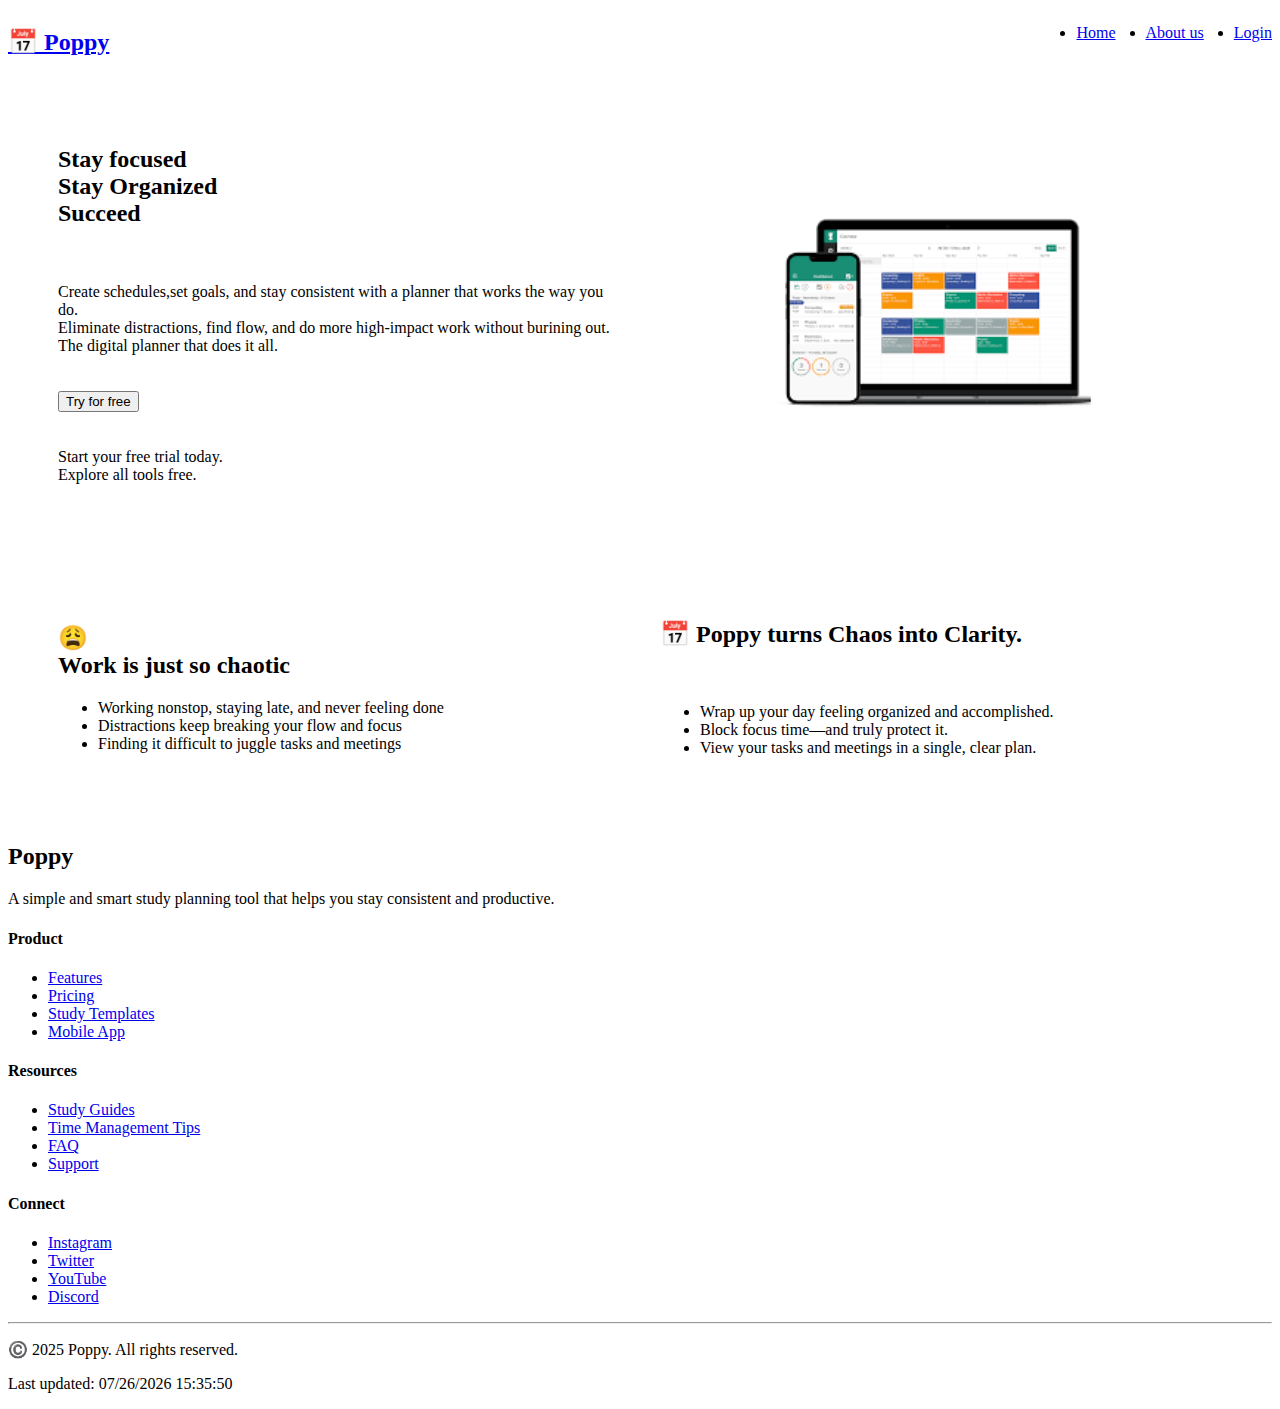
<file: index.html>
<!DOCTYPE html>
<html lang="en">
<head>
    <meta charset="UTF-8">
    <meta name="viewport" content="width=device-width, initial-scale=1.0">
    <meta name="description" content="A study planner website to help students stay organized and productive.">
    <title>Poppy</title>


    <style>
        header .navigationBar{
            display: flex;
            align-items: centre;
            justify-content: space-between;
        }

        .navigationBar .navigationMenu{
            display: flex;
            gap:30px;
        }


       
       .hero-section {
    display: flex;
    justify-content: space-between;
    align-items: center;
    padding: 50px;
    gap: 40px;
}

/* Left side (title, description, buttons) */
.section-content {
    flex: 1;
}

/* Makes the text column vertical */
.hero-details {
    display: flex;
    flex-direction: column;
    gap: 20px;
}



/* Right-side image */
.hero-image-wrapper {
    flex: 1;
    display: flex;
    justify-content: center;
}

.hero-image {
    width: 100%;
    max-width: 450px;
}

  .advantages-section {
    display: flex;
    justify-content: space-between;
    align-items: center;
    padding: 50px;
    gap: 40px;
}

/* Left side (title, description, buttons) */
.section-content {
    flex: 1;
}

/* Makes the text column vertical */
.advantages {
    display: flex;
    flex-direction: column;
    gap: 20px;
}



/* Right-side */
.advantages {
    flex: 1;
    display: flex;
    justify-content: center;
}


  


       
    </style>
</head>
<body>
    <header>
       <nav class="navigationBar">
            <a href="homePage.html" class="navLogo">
                <h2 class="logo text">📅 Poppy</h2>
            </a>
            <ul class="navigationMenu">
                <li class="navigationItem">
                    <a href="index.html" class = "naLink">Home</a>
                </li>

                 <li class="navigationItem">
                    <a href="aboutUs.html" class = "naLink">About us</a>
                 </li>

                 <li class="navigationItem">
                    <a href="loginPage.html" class = "naLink">Login</a>
                </li>
            </ul>

        </nav>
    </header>

    <section class="hero-section">
        <div class="section-content">
            <div class = hero-details>
                <h2 class="title">Stay focused<br>
                Stay Organized <br>
            Succeed</h2>

            <p class="description"> Create schedules,set goals, and stay consistent with a planner
                that works the way you do. <br>Eliminate distractions, find flow, and do more high-impact work without burining out.<br>
                The digital planner that does it all.
            </p>

           
                <a href="loginPage.html">
                    <button class="loginPage">Try for free</button>
                </a>
                
                <p class="trial-note">Start your free trial today.<br> Explore all tools free.</p>
            </div>
            </div>
            <div class="hero-image-wrapper">
                <img src="[data-uri]" alt="planner" class = "hero-image">
            </div>
        

    </section>

    <section class="advantages-section">
        <div class="section-content">
            <div class="disadvantages-section">
                <h2 class="title">😩 <br>
                 Work is just so chaotic</h2>

                 <ul>
                    <li>Working nonstop, staying late, and never feeling done</li>
                    <li>Distractions keep breaking your flow and focus</li>
                    <li>Finding it difficult to juggle tasks and meetings</li>
                 </ul>
            </div>
        </div>

        <div class="advantages">
             <h2 class="title">📅 
                 Poppy turns Chaos into Clarity.</h2>

                 <ul>
                    <li>Wrap up your day feeling organized and accomplished.</li>
                    <li>Block focus time—and truly protect it.</li>
                    <li>View your tasks and meetings in a single, clear plan.</li>
                 </ul>
        </div>


    </section>

<footer class="footer">
  <div class="footer-container">

    <!-- Logo + Description -->
    <div class="footer-section">
      <h2 class="logo">Poppy</h2>
      <p class="desc">
        A simple and smart study planning tool that helps you stay consistent and productive.
      </p>
    </div>

    <!-- Product -->
    <div class="footer-section">
      <h4>Product</h4>
      <ul>
        <li><a href="#">Features</a></li>
        <li><a href="#">Pricing</a></li>
        <li><a href="#">Study Templates</a></li>
        <li><a href="#">Mobile App</a></li>
      </ul>
    </div>

    <!-- Resources -->
    <div class="footer-section">
      <h4>Resources</h4>
      <ul>
        <li><a href="#">Study Guides</a></li>
        <li><a href="#">Time Management Tips</a></li>
        <li><a href="#">FAQ</a></li>
        <li><a href="#">Support</a></li>
      </ul>
    </div>

    <!-- Social -->
    <div class="footer-section">
      <h4>Connect</h4>
      <ul>
        <li><a href="#">Instagram</a></li>
        <li><a href="#">Twitter</a></li>
        <li><a href="#">YouTube</a></li>
        <li><a href="#">Discord</a></li>
      </ul>
    </div>

  </div>

  <hr class="divider">

  <p class="copyright">©️ 2025 Poppy. All rights reserved.</p>

  <p>Last updated: <span id = "recentUpdate"></span></p>

</footer>

<script>
    document.getElementById("recentUpdate").innerText = document.lastModified;
</script>

    



</body>
</html>
</file>
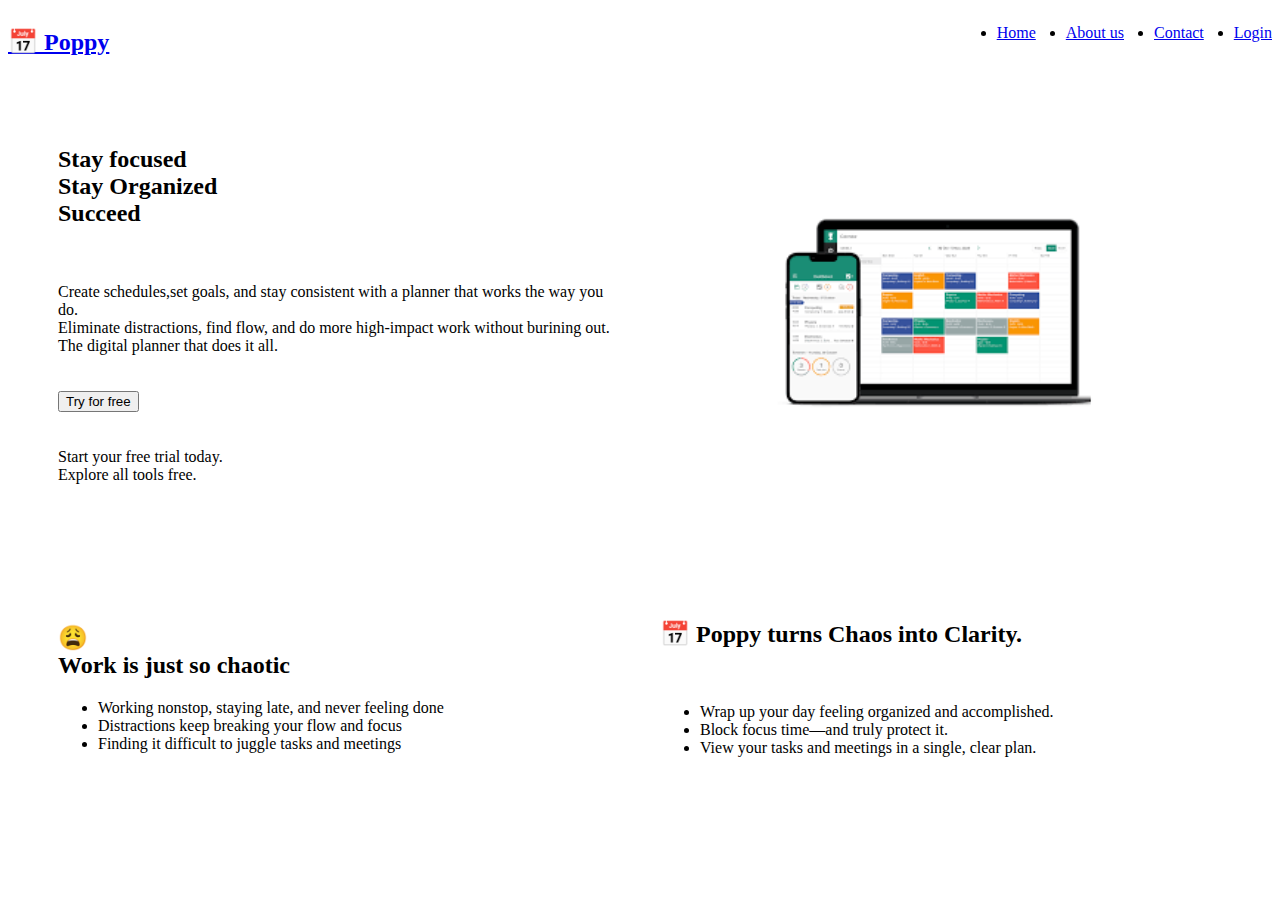
<file: homePage.html>
<!DOCTYPE html>
<html lang="en">
<head>
    <meta charset="UTF-8">
    <meta name="viewport" content="width=device-width, initial-scale=1.0">
    <title>Poppy</title>


    <style>
        header .navigationBar{
            display: flex;
            align-items: centre;
            justify-content: space-between;
        }

        .navigationBar .navigationMenu{
            display: flex;
            gap:30px;
        }


       
       .hero-section {
    display: flex;
    justify-content: space-between;
    align-items: center;
    padding: 50px;
    gap: 40px;
}

/* Left side (title, description, buttons) */
.section-content {
    flex: 1;
}

/* Makes the text column vertical */
.hero-details {
    display: flex;
    flex-direction: column;
    gap: 20px;
}





/* Right-side image */
.hero-image-wrapper {
    flex: 1;
    display: flex;
    justify-content: center;
}

.hero-image {
    width: 100%;
    max-width: 450px;
}

          .advantages-section {
    display: flex;
    justify-content: space-between;
    align-items: center;
    padding: 50px;
    gap: 40px;
}

/* Left side (title, description, buttons) */
.section-content {
    flex: 1;
}

/* Makes the text column vertical */
.advantages {
    display: flex;
    flex-direction: column;
    gap: 20px;
}



/* Right-side */
.advantages {
    flex: 1;
    display: flex;
    justify-content: center;
}


       
    </style>
</head>
<body>
    <header>
        <nav class="navigationBar">
            <a href="#" class="navLogo">
                <h2 class="logo text">📅 Poppy</h2>
            </a>
            <ul class="navigationMenu">
                <li class="navigationItem">
                    <a href="#" class = "naLink">Home</a>
                </li>

                 <li class="navigationItem">
                    <a href="#" class = "naLink">About us</a>
                </li>

                 <li class="navigationItem">
                    <a href="#" class = "naLink">Contact</a>
                </li>

                 <li class="navigationItem">
                    <a href="#" class = "naLink">Login</a>
                </li>
            </ul>

        </nav>
    </header>

    <section class="hero-section">
        <div class="section-content">
            <div class = hero-details>
                <h2 class="title">Stay focused<br>
                Stay Organized <br>
            Succeed</h2>

            <p class="description"> Create schedules,set goals, and stay consistent with a planner
                that works the way you do. <br>Eliminate distractions, find flow, and do more high-impact work without burining out.<br>
                The digital planner that does it all.
            </p>

           
                <a href="loginPage.html">
                    <button class="loginPage">Try for free</button>
                </a>
                
                <p class="trial-note">Start your free trial today.<br> Explore all tools free.</p>
            </div>
            </div>
            <div class="hero-image-wrapper">
                <img src="[data-uri]" alt="planner" class = "hero-image">
            </div>
        </div>

    </section>

        <section class="advantages-section">
        <div class="section-content">
            <div class="disadvantages-section">
                <h2 class="title">😩 <br>
                 Work is just so chaotic</h2>

                 <ul>
                    <li>Working nonstop, staying late, and never feeling done</li>
                    <li>Distractions keep breaking your flow and focus</li>
                    <li>Finding it difficult to juggle tasks and meetings</li>
                 </ul>
            </div>
        </div>

        <div class="advantages">
             <h2 class="title">📅 
                 Poppy turns Chaos into Clarity.</h2>

                 <ul>
                    <li>Wrap up your day feeling organized and accomplished.</li>
                    <li>Block focus time—and truly protect it.</li>
                    <li>View your tasks and meetings in a single, clear plan.</li>
                 </ul>
        </div>


    </section>




</body>
</html>
</file>
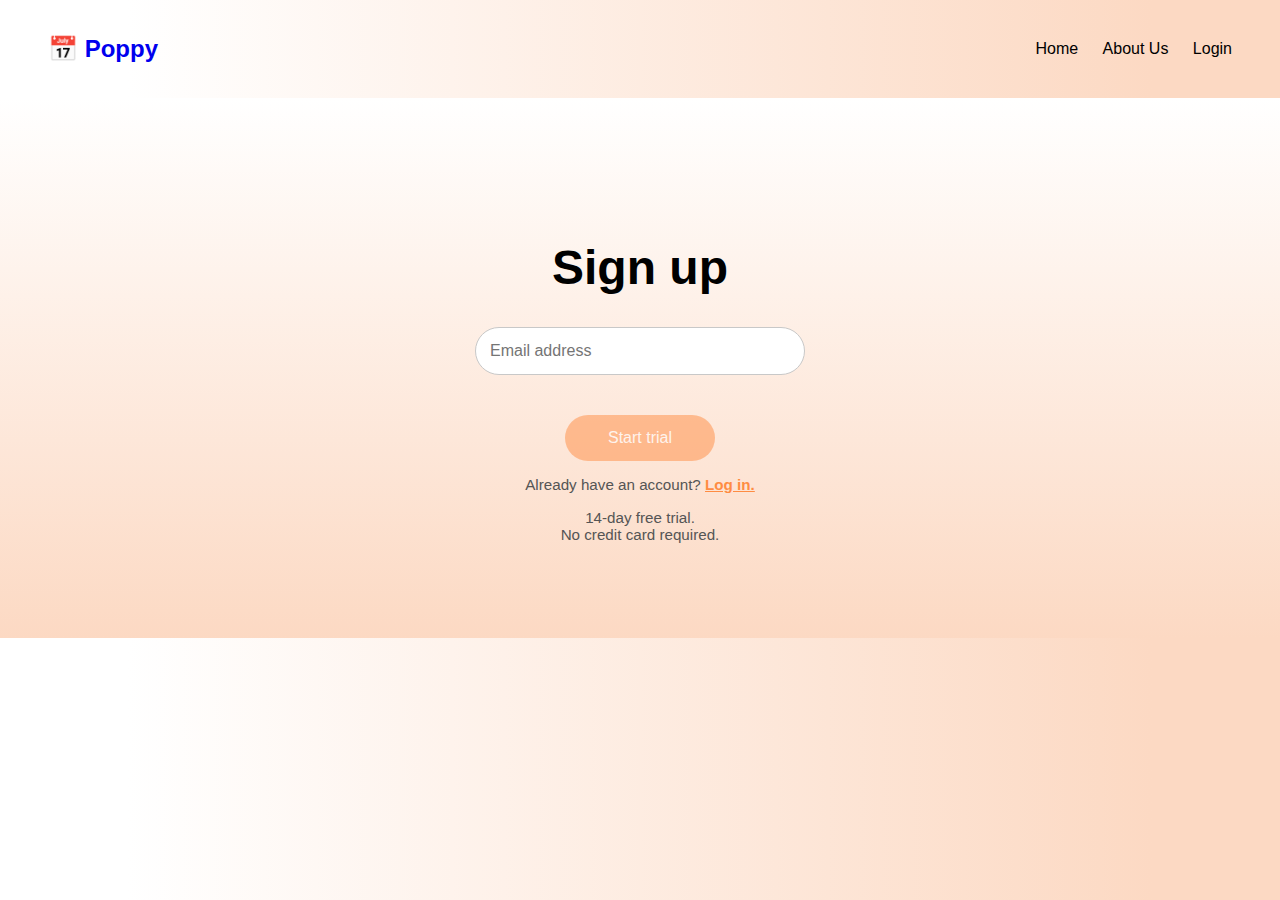
<file: loginPage.html>
<!DOCTYPE html>
<html lang="en">
<head>
    <meta charset="UTF-8">
    <meta name="viewport" content="width=device-width, initial-scale=1.0">
     <meta name="description" content="A study planner website to help students stay organized and productive.">
    <title>Login Page</title>

    <link rel="stylesheet" href="style.css">

</head>
<body>

<header>
    <nav class="navigationBar">
        <a href="index.html" class="navLogo">
            <h2 class="logo">📅 Poppy</h2>
        </a>

        <ul class="navigationMenu">
            <li><a href="index.html">Home</a></li>
            <li><a href="aboutUs.html">About Us</a></li>
            <li><a href="loginPage.html">Login</a></li>
        </ul>
    </nav>
</header>

<section class="signup-container">

    <h1 class="title">Sign up</h1>

    <div class="input-area">
        <input id="emailInput" type="email" placeholder="Email address">
        <p id="notification"></p>
        <button id="startBtn" disabled>Start trial</button>
    </div>

    <p class="loginText">
        Already have an account? <a href="#">Log in.</a>
    </p>

    <p class="trial-info">
        14-day free trial. <br>No credit card required.
    </p>

</section>

<script>
    const emailInput = document.getElementById("emailInput");
const notification = document.getElementById("notification");
const startBtn = document.getElementById("startBtn");

// validate email live
emailInput.addEventListener("input", () => {

    const email = emailInput.value;
    const valid = email.includes("@");

    if (!valid) {
        notification.textContent = "Email must contain @.";
        startBtn.disabled = true;
        startBtn.classList.remove("enabled");

       

    } else {
        notification.textContent = "";
        startBtn.disabled = false;
        startBtn.classList.add("enabled");
    }
});


// When clicking Start Trial
startBtn.addEventListener("click", () => {
    alert("Welcome to your free 14-day trial!");
});

</script>

</body>
</html>
</file>
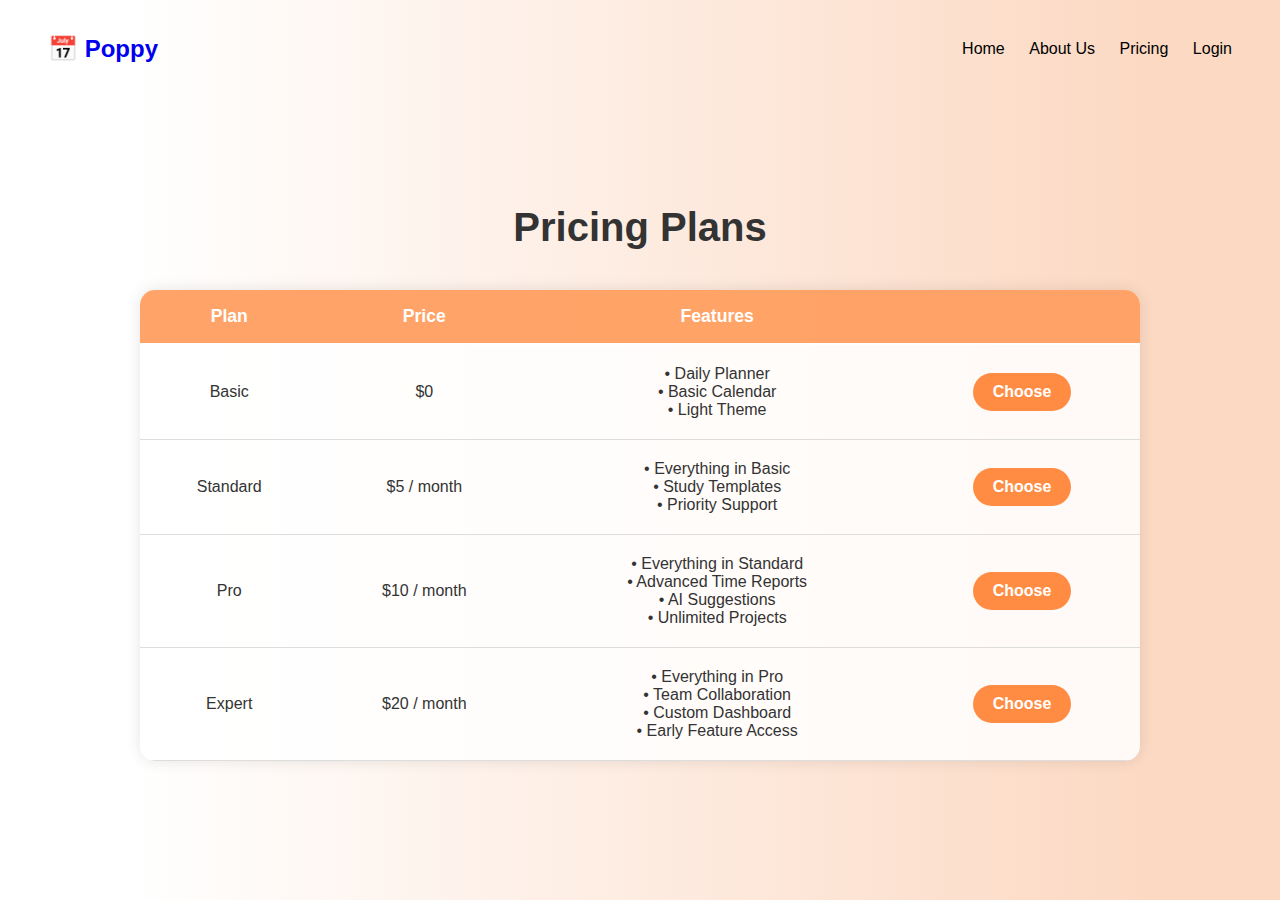
<file: pricing.html>
<!DOCTYPE html>
<html lang="en">
<head>
    <meta charset="UTF-8">
    <meta name="viewport" content="width=device-width, initial-scale=1.0">
     <meta name="description" content="A study planner website to help students stay organized and productive.">
    <title>Pricing Page</title>

    <link rel="stylesheet" href="style.css">

</head>
<body>
  
        <header>
       <nav class="navigationBar">
            <a href="index.html" class="navLogo">
                <h2 class="logo text">📅 Poppy</h2>
            </a>
            <ul class="navigationMenu">
                <li ><a href="index.html" class = "naLink">Home</a></li>
                <li >  <a href="aboutUs.html" class = "naLink">About Us</a> </li>
                 <li ><a href="pricing.html" class = "naLink">Pricing</a></li>
                 <li ><a href="loginPage.html" class = "naLink">Login</a></li>

            </ul>

        </nav>
    </header>

   
   
    <section class="pricing-section">
  <h1 class="pricing-title">Pricing Plans</h1>

  <table class="pricing-table">
    <thead>
      <tr>
        <th>Plan</th>
        <th>Price</th>
        <th>Features</th>
        <th></th>
      </tr>
    </thead>

    <tbody>
      <tr>
        <td>Basic</td>
        <td>$0</td>
        <td>
          • Daily Planner <br>
          • Basic Calendar <br>
          • Light Theme
        </td>
        <td><a href="loginPage.html" class="choose-btn">Choose</a></td>
      </tr>

      <tr>
        <td>Standard</td>
        <td>$5 / month</td>
        <td>
          • Everything in Basic <br>
          • Study Templates <br>
          • Priority Support
        </td>
        <td><a href="loginPage.html" class="choose-btn">Choose</a></td>
      </tr>

      <tr>
        <td>Pro</td>
        <td>$10 / month</td>
        <td>
          • Everything in Standard <br>
          • Advanced Time Reports <br>
          • AI Suggestions <br>
          • Unlimited Projects
        </td>
        <td><a href="loginPage.html" class="choose-btn">Choose</a></td>
      </tr>

      <tr>
        <td>Expert</td>
        <td>$20 / month</td>
        <td>
          • Everything in Pro <br>
          • Team Collaboration <br>
          • Custom Dashboard <br>
          • Early Feature Access
        </td>
        <td><a href="loginPage.html" class="choose-btn">Choose</a></td>
      </tr>
    </tbody>
  </table>
</section>

</body>
</html>
</file>
<file: style.css>
*,
*::before,
*::after {
  box-sizing: border-box;
}


/* Base */
body {
  margin: 0;
  padding: 0;
  font-family: "Poppins", sans-serif;
  background: linear-gradient(to right, white 10%, #fcd9c3 90%);
  min-height: 100vh;
}

img {
  max-width: 100%;
  height: auto;
}

/* Navbar */
.navigationBar {
  display: flex;
  justify-content: space-between;
  align-items: center;
  padding: 1.5rem 3rem;
}

.navLogo {
  display: flex;
  align-items: center;
  gap: 16px;
  text-decoration: none;
}

.logo-img {
  width: 220px;
  height: 220px;
  object-fit: contain;
  display: block;
}

.logo {
  margin: 0;
  line-height: 1;
}

.navigationMenu li {
  display: inline-block;
  margin-left: 20px;
}

.navigationMenu a {
  color: black;
  text-decoration: none;
  font-weight: 500;
  transition: color 0.3s ease;
}

.navigationMenu a:hover {
  color: orange;
}

/* Home hero */
.hero-section {
  display: flex;
  align-items: center;
  justify-content: space-between;
  padding: 80px 8%;
  gap: 60px;
  background: linear-gradient(to right, white 10%, #fcd9c3 90%);
}

.hero-left {
  max-width: 480px;
}

.badge {
  display: inline-block;
  padding: 10px 18px;
  background: #f2f2f2;
  border-radius: 10px;
  font-size: 18px;
  font-weight: 600;
  margin-bottom: 18px;
}

.hero-title {
  font-size: 48px;
  font-weight: 700;
  line-height: 1.15;
  margin: 0;
  color: #333;
}

.hero-description {
  margin: 22px 0 30px;
  font-size: 17px;
  line-height: 1.6;
  color: #555;
}

.hero-btn {
  display: inline-block;
  padding: 14px 26px;
  background: #ff8a3d;
  color: white;
  text-decoration: none;
  border-radius: 30px;
  font-size: 16px;
  font-weight: 600;
}

.hero-btn:hover {
  background: #ff7b20;
}

.small-note {
  font-size: 14px;
  color: #666;
  margin-top: 10px;
}

.hero-right {
  flex: 1;
  display: flex;
  justify-content: center;
}

.hero-image-frame {
  width: 100%;
  max-width: 560px;
  background: white;
  border-radius: 24px;
  padding: 12px;
  box-shadow: 0 4px 18px rgba(0, 0, 0, 0.08);
  border: 1px solid #f0e0d8;
}

.hero-image-frame img {
  width: 100%;
  border-radius: 18px;
}

@media (max-width: 900px) {
  .hero-section {
    flex-direction: column;
    text-align: center;
    padding: 60px 5%;
  }

  .hero-right {
    width: 100%;
  }
}

/* Advantages */
.advantages-section {
  width: 100%;
  padding: 80px 0;
  background: linear-gradient(to right, white 10%, #fcd9c3 90%);
}

.adv-container {
  max-width: 1100px;
  margin: 0 auto;
  display: flex;
  justify-content: space-between;
  align-items: flex-start;
  gap: 60px;
  padding: 0 20px;
}

.adv-left,
.adv-right {
  width: 50%;
}

.adv-title {
  font-size: 34px;
  font-weight: 700;
  margin-bottom: 20px;
  color: #2b2b2b;
}

.adv-list {
  list-style: none;
  padding: 0;
  margin: 0;
}

.adv-list li {
  font-size: 18px;
  line-height: 1.6;
  margin-bottom: 15px;
  color: #333;
  display: flex;
  gap: 10px;
}

.adv-list li::before {
  content: "✔";
  color: #ff7b4a;
  font-weight: bold;
}

/* ============================
   TABLET & MOBILE RESPONSIVE
   ============================ */

@media (max-width: 900px) {

  /* Navbar */
  .navigationBar {
    flex-direction: column;
    gap: 20px;
    padding: 1.5rem;
  }

  .navigationMenu {
    padding: 0;
    text-align: center;
  }

  .navigationMenu li {
    display: block;
    margin: 10px 0;
  }

  .logo-img {
    width: 140px;
    height: auto;
  }

  /* Hero text */
  .hero-title {
    font-size: 36px;
  }

  .hero-description {
    font-size: 16px;
  }

  /* Advantages section */
  .adv-container {
    flex-direction: column;
    gap: 40px;
  }

  .adv-left,
  .adv-right {
    width: 100%;
  }

  .adv-title {
    font-size: 28px;
  }
}

/* ============================
   SMALL PHONES
   ============================ */

@media (max-width: 480px) {

  .hero-title {
    font-size: 28px;
  }

  .badge {
    font-size: 14px;
  }

  .hero-btn {
    padding: 12px 22px;
    font-size: 15px;
  }

  .adv-list li {
    font-size: 16px;
  }
}



/* Feedback / Contact section */
.contact-section {
  width: 100%;
  padding: 80px 0;
  background: linear-gradient(to right, white 10%, #fcd9c3 90%);
}

@media (max-width: 900px) {

  .contact-container {
    flex-direction: column;
    gap: 40px;
  }

  .contact-image,
  .contact-form {
    width: 100%;
  }

  .input-row {
    flex-direction: column;
  }
}

.contact-container {
  max-width: 1100px;
  margin: 0 auto;
  display: flex;
  gap: 60px;
  align-items: flex-start;
  padding: 0 20px;
}

.contact-image {
  width: 50%;
}

.contact-image img {
  width: 100%;
  border-radius: 14px;
  object-fit: cover;
  box-shadow: 0 4px 25px rgba(0, 0, 0, 0.15);
}

.contact-form {
  width: 50%;
}

.contact-tag {
  text-transform: uppercase;
  letter-spacing: 1.5px;
  font-size: 14px;
  color: #ff7b4a;
  font-weight: 600;
}

.contact-title {
  font-size: 36px;
  font-weight: 700;
  margin: 10px 0 10px;
}

.contact-desc {
  font-size: 16px;
  color: #444;
  margin-bottom: 20px;
  line-height: 1.5;
}

.contact-form form input,
.contact-form form textarea {
  width: 100%;
  padding: 14px;
  margin-bottom: 15px;
  border-radius: 8px;
  border: 1px solid #ccc;
  font-size: 15px;
  font-family: inherit;
  background-color: white;
}

.input-row {
  display: flex;
  gap: 15px;
}

.contact-form textarea {
  height: 140px;
  resize: none;
}

.contact-btn {
  width: 100%;
  padding: 14px;
  border: none;
  border-radius: 8px;
  background: #ff7b4a;
  color: white;
  font-size: 18px;
  font-weight: 600;
  cursor: pointer;
}

.contact-btn:hover {
  background: #e86938;
}

/* Footer */
.main-footer {
  background: linear-gradient(to right, white 10%, #fcd9c3 90%);
  padding: 60px 40px 40px;
  margin-top: 80px;
  font-family: "Poppins", sans-serif;
}

.footer-container {
  display: flex;
  justify-content: space-between;
  flex-wrap: wrap;
  gap: 40px;
  max-width: 1200px;
  margin: 0 auto;
}

.footer-section h4 {
  font-size: 20px;
  margin-bottom: 15px;
  color: #333;
  font-weight: 600;
}

.footer-section ul {
  list-style: none;
  padding: 0;
}

.footer-section li {
  margin-bottom: 10px;
}

.footer-section a {
  text-decoration: none;
  color: #444;
  font-size: 15px;
  transition: 0.2s ease;
}

.footer-section a:hover {
  color: #ff7b4a;
}

.divider {
  width: 100%;
  border: none;
  height: 1px;
  background-color: rgba(0, 0, 0, 0.15);
  margin: 40px 0;
}

.copyright,
.update {
  text-align: center;
  color: #444;
  font-size: 14px;
}

/* About page */
.hero-section1 {
  text-align: center;
  padding: 110px 20px 80px;
  background: linear-gradient(to bottom, white, #fcd9c3);
}

.hero-title1 {
  font-size: 3rem;
  font-weight: 700;
}

.hero-subtitle1 {
  font-size: 1.2rem;
  opacity: 0.85;
}

.founders-section {
  text-align: center;
  padding: 50px 20px;
}

.founders-grid {
  display: flex;
  justify-content: center;
  gap: 35px;
  flex-wrap: wrap;
}

.founder-card {
  width: 320px;
  background: rgba(255, 255, 255, 0.7);
  border-radius: 22px;
  box-shadow: 0 0 18px rgba(0, 0, 0, 0.1);
  overflow: hidden;
  border: 1px solid rgba(0, 0, 0, 0.1);
}

.founder-info {
  padding: 20px;
}

.role {
  margin-top: -5px;
  margin-bottom: 15px;
  font-size: 0.95rem;
}

.quote {
  font-size: 0.9rem;
  opacity: 0.85;
}

.author {
  display: block;
  margin-top: 10px;
  opacity: 0.7;
}

.unity-section {
  margin-top: 80px;
  text-align: center;
  padding: 70px 20px;
  background: linear-gradient(to bottom, #fcd9c3, white);
}

.unity-title {
  font-size: 2.2rem;
  font-weight: 700;
  margin-bottom: 45px;
}

.letters-container {
  display: flex;
  justify-content: center;
  gap: 22px;
}

.letter-box {
  width: 75px;
  height: 75px;
  background: rgba(255, 255, 255, 0.85);
  border-radius: 20px;
  border: 1px solid rgba(0, 0, 0, 0.12);
  font-size: 1.8rem;
  display: flex;
  justify-content: center;
  align-items: center;
  font-weight: 700;
  box-shadow: 0 0 18px rgba(0, 0, 0, 0.1);
  transition: 0.3s;
}

.letter-box:hover {
  transform: translateY(-6px);
  box-shadow: 0 0 26px rgba(0, 0, 0, 0.15);
}

/* Login page */
.signup-container {
  text-align: center;
  padding: 110px 20px 80px;
  background: linear-gradient(to bottom, white, #fcd9c3);
  animation: fadeIn 0.8s ease-out;
}

.title {
  font-size: 3rem;
  font-weight: 700;
}

.input-area {
  margin-top: 30px;
}

input[type="email"] {
  width: 100%;
  max-width: 330px;
  padding: 14px;
  font-size: 1rem;
  border-radius: 25px;
  border: 1px solid #c8c8c8;
  outline: none;
  transition: border 0.25s, box-shadow 0.25s;
}

input[type="email"]:focus {
  border-color: #ff8c42;
  box-shadow: 0 0 8px rgba(255, 140, 66, 0.45);
}

#notification {
  height: 20px;
  margin: 8px 0 0;
  color: red;
  font-size: 0.9rem;
}

#startBtn {
  margin-top: 12px;
  width: 150px;
  padding: 14px;
  border: none;
  border-radius: 25px;
  background-color: #ff8c42;
  color: white;
  font-size: 1rem;
  cursor: not-allowed;
  opacity: 0.5;
  transition: opacity 0.25s, transform 0.25s;
}

#startBtn.enabled {
  cursor: pointer;
  opacity: 1;
  transform: scale(1.03);
}

.loginText a {
  color: #ff8c42;
  font-weight: 600;
}

.loginText,
.trial-info {
  margin-top: 15px;
  color: #555;
  font-size: 0.95rem;
}

/* Pricing page */
.pricing-section {
  padding: 80px 20px;
  background: linear-gradient(to right, white 10%, #fcd9c3 90%);
  text-align: center;
}

.pricing-title {
  font-size: 2.5rem;
  font-weight: 700;
  margin-bottom: 40px;
  color: #333;
}

.pricing-table {
  width: 100%;
  max-width: 1000px;
  margin: 0 auto;
  border-collapse: collapse;
  box-shadow: 0 0 15px rgba(0, 0, 0, 0.1);
  background-color: rgba(255, 255, 255, 0.85);
  border-radius: 15px;
  overflow: hidden;
}

.pricing-table th {
  background-color: rgba(255, 140, 66, 0.8);
  color: white;
  padding: 16px;
  font-size: 1.1rem;
  border-bottom: 2px solid #fff;
}

.pricing-table td {
  padding: 20px;
  border-bottom: 1px solid #ddd;
  font-size: 1rem;
  color: #333;
}

.pricing-table tr:hover {
  background-color: rgba(255, 140, 66, 0.1);
  transition: background-color 0.3s ease;
}

.choose-btn {
  display: inline-block;
  padding: 10px 20px;
  background-color: #ff8c42;
  color: white;
  border-radius: 20px;
  text-decoration: none;
  font-weight: 600;
  border: none;
  cursor: pointer;
}

.choose-btn:hover {
  background-color: #e57830;
}

/* Grid section */
.grid-layout {
  display: grid;
  grid-template-columns: repeat(auto-fit, minmax(250px, 1fr));
  gap: 20px;
  padding: 40px 20px;
  background-color: hsla(160, 50%, 75%, 0.2);
  border-radius: 10px;
}

.grid-item {
  background-color: white;
  border: 2px solid hsla(160, 100%, 35%, 0.7);
  border-radius: 10px;
  padding: 20px;
  box-shadow: 2px 2px 10px rgba(0, 0, 0, 0.15);
  transition: transform 0.3s ease, box-shadow 0.3s ease;
  text-align: center;
}

.grid-item:hover {
  transform: scale(1.03);
  box-shadow: 3px 3px 12px rgba(0, 0, 0, 0.2);
}

.grid-item h3 {
  margin-bottom: 10px;
  color: hsla(160, 100%, 20%, 1);
  font-size: 1.3rem;
}

.grid-item p {
  font-size: 0.95rem;
  color: #333;
  line-height: 1.5;
}

/* Modals */
.modal-overlay {
  position: fixed;
  inset: 0;
  background: rgba(0, 0, 0, 0.45);
  display: none;
  align-items: center;
  justify-content: center;
  padding: 20px;
  z-index: 9999;
}

.modal-overlay.show {
  display: flex;
}

.modal {
  width: 100%;
  max-width: 520px;
  background: white;
  border-radius: 16px;
  padding: 22px;
  box-shadow: 0 10px 30px rgba(0, 0, 0, 0.25);
  border: 1px solid rgba(0, 0, 0, 0.12);
}

.modal-title {
  margin: 0 0 10px;
  font-size: 1.6rem;
  font-weight: 700;
  color: #222;
}

.modal-text {
  margin: 10px 0;
  color: #444;
  line-height: 1.5;
}

.modal-input {
  width: 100%;
  padding: 12px 14px;
  margin-top: 10px;
  border-radius: 10px;
  border: 1px solid #ccc;
  font-size: 1rem;
  outline: none;
}

.modal-error {
  color: red;
  margin-top: 10px;
  min-height: 18px;
}

.modal-actions {
  display: flex;
  gap: 10px;
  margin-top: 16px;
}

.modal-btn {
  flex: 1;
  padding: 12px 14px;
  border: none;
  border-radius: 10px;
  background: #ff8c42;
  color: white;
  font-weight: 700;
  cursor: pointer;
}

.modal-close {
  margin-top: 14px;
  width: 100%;
  padding: 12px 14px;
  border-radius: 10px;
  border: 1px solid #ccc;
  background: #f6f6f6;
  cursor: pointer;
  font-weight: 600;
}

.template-box {
  background: rgba(255, 140, 66, 0.08);
  border: 1px solid rgba(255, 140, 66, 0.25);
  border-radius: 12px;
  padding: 14px;
  margin-top: 10px;
}

/* Toast */
.toast {
  position: fixed;
  top: 18px;
  right: 18px;
  width: 260px;
  background: white;
  border-radius: 14px;
  border: 1px solid rgba(0, 0, 0, 0.12);
  box-shadow: 0 8px 25px rgba(0, 0, 0, 0.18);
  padding: 14px 14px 12px;
  display: none;
  z-index: 10000;
}

.toast.show {
  display: block;
}

.toast-close {
  position: absolute;
  top: 8px;
  right: 10px;
  border: none;
  background: transparent;
  font-size: 18px;
  cursor: pointer;
}

.toast-hey {
  margin: 0;
  font-weight: 800;
  font-size: 18px;
  color: #222;
}

.toast-sub {
  margin: 4px 0 0;
  color: #666;
  font-size: 14px;
}

/* Pricing selection */
.plan-selected {
  background-color: rgba(46, 204, 113, 0.1) !important;
}

.choose-selected {
  background-color: #2ecc71 !important;
}

.btn-red {
  background: #e74c3c !important;
}

.btn-green {
  background: #2ecc71 !important;
}

.basic-note{
  font-weight: 600;
  color: #666;
  text-align: center;
}

@media (max-width: 900px) {

  .pricing-section {
    padding: 40px 20px;
  }

  .pricing-title {
    font-size: 32px;
    text-align: center;
  }

  .pricing-table {
    width: 100%;
    font-size: 15px;
  }
}

@media (max-width: 600px) {

  .pricing-table,
  .pricing-table thead,
  .pricing-table tbody,
  .pricing-table th,
  .pricing-table td,
  .pricing-table tr {
    display: block;
    width: 100%;
  }

  /* Hide table headers */
  .pricing-table thead {
    display: none;
  }

  /* Card style rows */
  .pricing-table tr {
    margin-bottom: 20px;
    background: white;
    border-radius: 16px;
    padding: 15px;
    box-shadow: 0 4px 12px rgba(0,0,0,0.08);
  }

  .pricing-table td {
    text-align: left;
    padding: 8px 0;
    border: none;
  }

  /* Labels for each cell */
  .pricing-table td:nth-child(1)::before {
    content: "Plan: ";
    font-weight: 600;
  }

  .pricing-table td:nth-child(2)::before {
    content: "Price: ";
    font-weight: 600;
  }

  .pricing-table td:nth-child(3)::before {
    content: "Features: ";
    font-weight: 600;
    display: block;
    margin-bottom: 5px;
  }

  .pricing-table td:nth-child(4)::before {
    content: "";
  }

  .choose-btn {
    width: 100%;
    padding: 12px;
    font-size: 16px;
    border-radius: 25px;
  }

  .basic-note {
    font-weight: 600;
    color: #555;
  }
}
</file>
